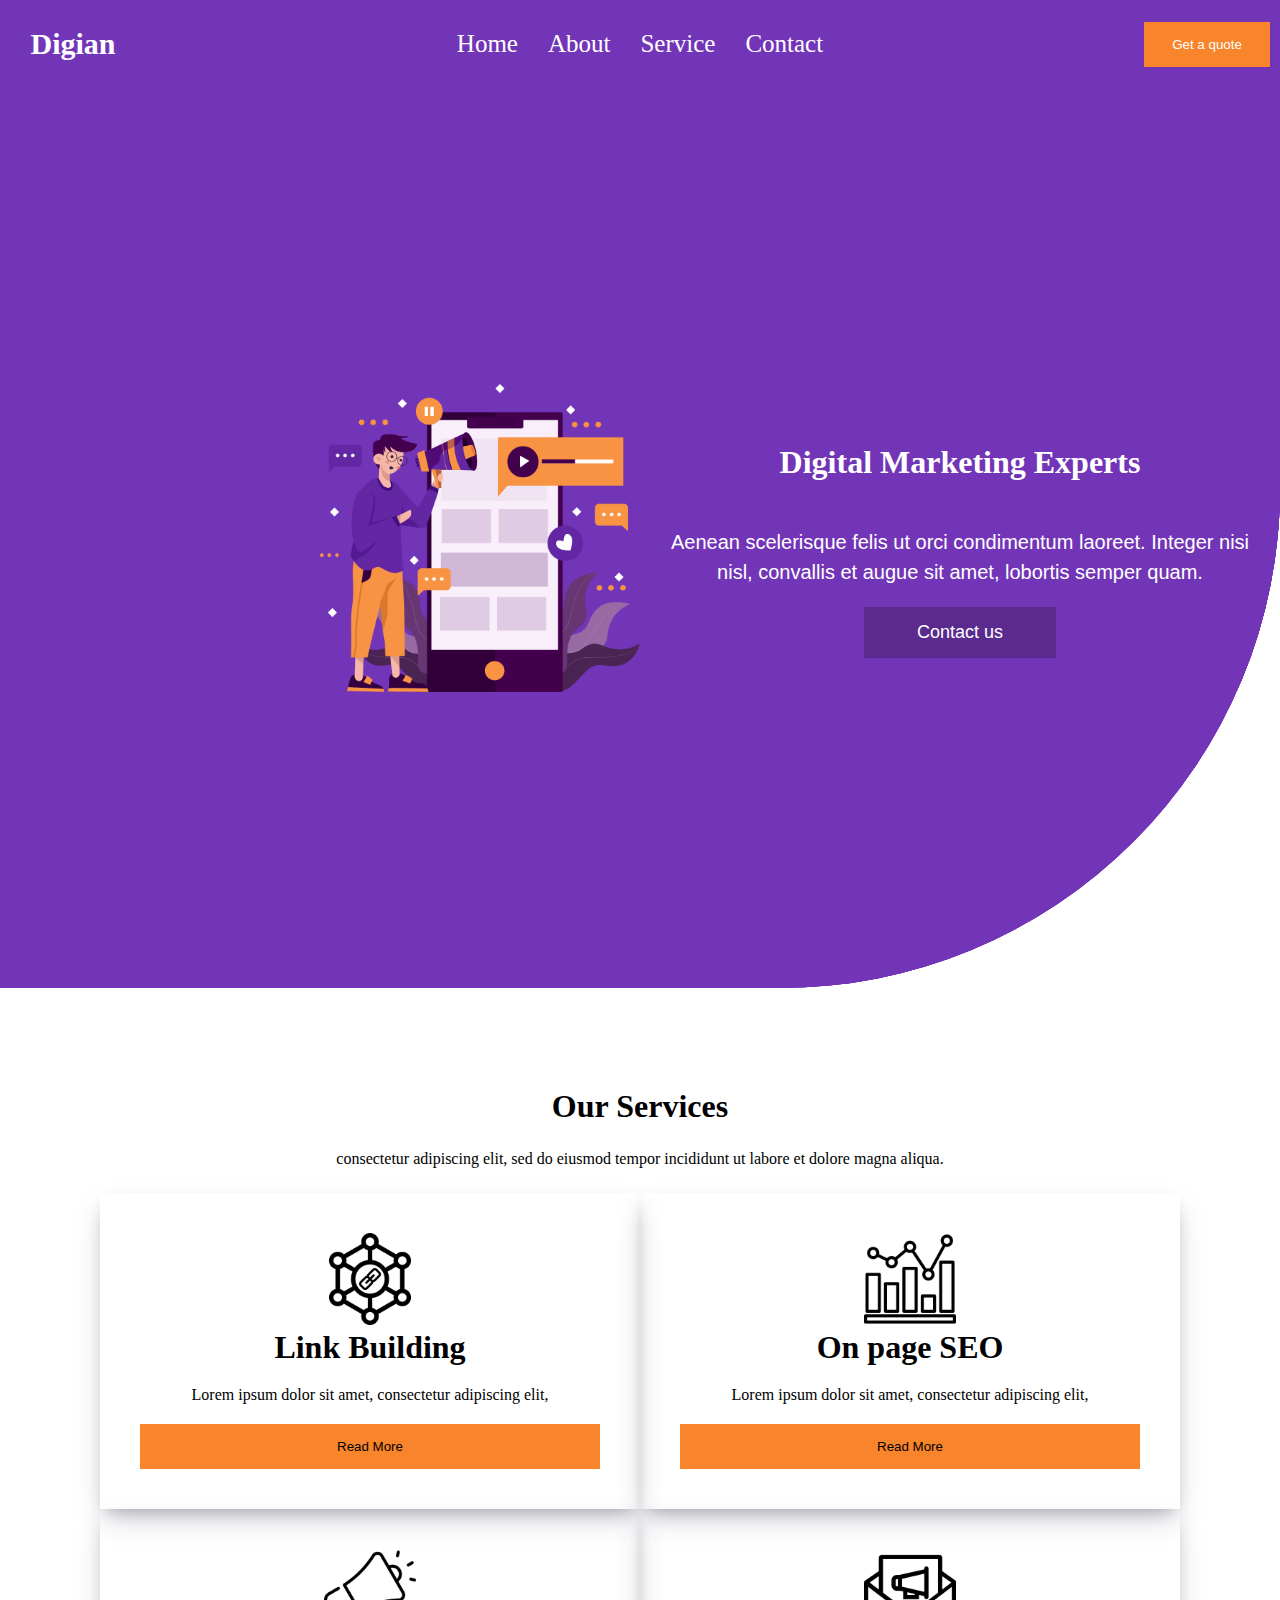
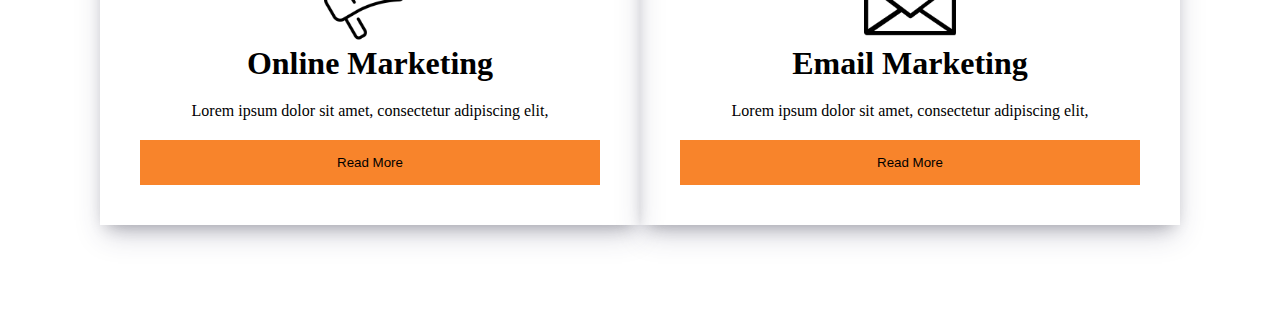
<file: Digian/index.html>
<!DOCTYPE html>
<html lang="en">
    <head>
        <meta charset="UTF-8">
        <meta name="viewport" content="width=device-width, initial-scale=1.0">
        <link rel="stylesheet" href="style.css">
        <title>Digian</title>
    </head>
    <body>
        <header>
            <nav>
                <div class="logo">
                    <span>Digian</span>
                </div>
                <div class="links">
                    <a href="#">Home</a>
                    <a href="#">About</a>
                    <a href="#">Service</a>
                    <a href="#">Contact</a>
                </div>
                <div class="right-link">
                    <button><a href="#">Get a quote</a></button>
                </div>
            </nav>
        </header>
        <div class="slider">
            <div class="slide">
                <div class="inside-slider">
                    <div class="pic">
                        <img src="images/slider-img.png" alt="image">
                    </div>
                    <div class="info">
                        <div class="inside-info">
                            <div class="header">
                                <h1>Digital Marketing Experts</h1>
                            </div>
                            <div class="paragraph">
                                <p>Aenean scelerisque felis ut orci condimentum
                                    laoreet. Integer nisi nisl, convallis et
                                    augue
                                    sit amet, lobortis semper quam.
                                </p>
                            </div>
                            <div class="button2">
                                <button><a href="#">Contact us</a></button>
                            </div>
                        </div>
                    </div>
                </div>
            </div>
            <div class="slide">
                <div class="inside-slider">
                    <div class="pic">
                        <img src="images/slider-img.png" alt="image">
                    </div>
                    <div class="info">
                        <div class="inside-info">
                            <div class="header">
                                <h1>Digital Marketing Experts</h1>
                            </div>
                            <div class="paragraph">
                                <p>Aenean scelerisque felis ut orci condimentum
                                    laoreet. Integer nisi nisl, convallis et
                                    augue
                                    sit amet, lobortis semper quam.
                                </p>
                            </div>
                            <div class="button2">
                                <button><a href="#">Contact us</a></button>
                            </div>
                        </div>
                    </div>
                </div>
            </div>
            <div class="slide">
                <div class="inside-slider">
                    <div class="pic">
                        <img src="images/slider-img.png" alt="image">
                    </div>
                    <div class="info">
                        <div class="inside-info">
                            <div class="header">
                                <h1>Digital Marketing Experts</h1>
                            </div>
                            <div class="paragraph">
                                <p>Aenean scelerisque felis ut orci condimentum
                                    laoreet. Integer nisi nisl, convallis et
                                    augue
                                    sit amet, lobortis semper quam.
                                </p>
                            </div>
                            <div class="button2">
                                <button><a href="#">Contact us</a></button>
                            </div>
                        </div>
                    </div>
                </div>
            </div>
        </div>
        <div class="container2">
            <div class="content2">
                <div class="title2">
                    <h1>Our Services</h1>
                    <p>consectetur adipiscing elit, sed do eiusmod tempor
                        incididunt ut labore et dolore magna aliqua.
                    </p>
                </div>
                <div class="types-of-services">
                    <div>
                        <img src="images/s1.png" alt="png">
                        <h1>Link Building</h1>
                        <p>Lorem ipsum dolor sit amet, consectetur adipiscing
                            elit,</p>
                        <div class="buttons">
                            <button>Read More <span><i class="fa fa-long-arrow-right" aria-hidden="true"></i>
                            </span></button>
                        </div>
                    </div>
                    <div>
                        <img src="images/s2.png" alt="png">
                        <h1>On page SEO</h1>
                        <p>Lorem ipsum dolor sit amet, consectetur adipiscing
                            elit,
                        </p>
                        <div class="buttons">
                            <button>Read More <span><i class="fa fa-long-arrow-right" aria-hidden="true"></i>
                            </span></button>
                        </div>
                    </div>
                    <div>
                        <img src="images/s3.png" alt="png">
                        <h1>Online Marketing
                        </h1>
                        <p>Lorem ipsum dolor sit amet, consectetur adipiscing elit,
                        </p>
                        <div class="buttons">
                            <button>Read More <span><i class="fa fa-long-arrow-right" aria-hidden="true"></i>
                            </span></button>
                        </div>
                    </div>
                    <div>
                        <img src="images/s4.png" alt="png">
                        <h1>Email Marketing
                        </h1>
                        <p>Lorem ipsum dolor sit amet, consectetur adipiscing elit,</p>
                        <div class="buttons">
                            <button>Read More <span><i class="fa fa-long-arrow-right" aria-hidden="true"></i>
                            </span></button>
                        </div>
                    </div>
                </div>
            </div>
        </div>
    </body>
</html>
</file>
<file: Digian/style.css>
* {
    padding: 0;
    margin: 0;
    box-sizing: border-box;

}

body {
    height: 100vh;
    width: 100%;
}

header {
    width: 100%;
    height: auto;
    background-color: #7335b7;
}

nav {
    display: flex;
    justify-content: space-between;
    align-items: center;
    flex-direction: row;
    text-align: center;
    font-size: 25px;
    position: relative;
    overflow: hidden;
    padding: 10px;
}

.logo {
    width: 10%;
}

.logo span {
    width: 20%;
    height: 10%;
    font-size: 30px;
    font-weight: bold;
    object-fit: contain;
    color: white;
    position: relative;
}

.links {
    padding: 5px;
    display: flex;
    align-items: center;
    flex-wrap: wrap;
    justify-content: space-around;
}

.links a {
    text-align: center;
    position: relative;
    text-decoration: none;
    color: white;
    flex-wrap: wrap;
    padding: 15px;
    transition: transform 1s ease-in-out;
}

.links>a:hover {
    background-color: white;
    color: black;
    transition: all .5s ease-in-out;
}

.right-link {
    width: 10%;
    height: auto;
}

button {
    display: inline-block;
    height: auto;
    padding: 15px;
    width: 100%;
    cursor: pointer;
    outline: none;
    border: none;
    background-color: #f8842b;
    transition: all 0.3s;
}

button>a {
    color: white;
    text-decoration: none;
    width: 50%;
}

button:hover {
    transform: translateY(-5px);
}

@media screen and (max-width: 600px) {
    nav {
        display: block;
    }
    .logo, .links, .right-link {
        width: 100%;
        line-height: 40px;
    }
    .right-link > button {
        width: 50%;
    } 
}

.slider {
    width: 100%;
    height: 100%;
    overflow: hidden;
    position: relative;
    background-color: #7335b7;
    border-radius: 0 0 500px 0 ;

}

.slide {
    width: 100%;
    height: 100%;
    position: absolute;
    top: 0;
    left: 0;
    animation: slide 9s infinite;
    background-color: #7335b7;
    display: flex;
    flex-wrap: wrap;
    justify-content: center;
    align-items: center;

}

.inside-slider {
    background-color: #7335b7;
    color: white;
    display: flex;
    flex-wrap: wrap;
    justify-content: center;
    align-items: center;
    line-height: 30px;
}

.slide:nth-child(1) {
    animation-delay: 0s;
}

.slide:nth-child(2) {
    animation-delay: 3s;
}

.slide:nth-child(3) {
    animation-delay: 6s;
}

@keyframes slide {
    0% {
        opacity: 1;
        transform: translateX(0%);
    }

    33.33% {
        opacity: 0;
        transform: translateX(-100%);
    }

    66.66% {
        opacity: 0;
        transform: translateX(100%);
    }

    100% {
        opacity: 1;
        transform: translateX(0%);
    }
}

.pic {
    width: 50%;
    height: 50%;
    float: left;
}

.pic img {
    width: 50%;
    float: right;
}

.info {
    width: 50%;
    height: 100%;
    display: flex;
    justify-content: center;
    align-items: center;
}

.info .inside-info {
    float: right;
    width: 100%;
    color: white;
}
.info .inside-info > .header {
    text-align: center;
    padding: 30px;
}

.info .inside-info > .header h1 {
    column-span: all;
    display: block;
}

.info .inside-info > .paragraph {
    text-align: center;
    padding: 20px;
    font-size: 20px;
    columns: 200px 1;
    column-gap: 30px;
    color: white;

}

.info .inside-info > .paragraph p {
    font-family: sans-serif;
}

.info .inside-info > .button2 {
    width: 100%;
    display: flex;
    justify-content: center;
    align-items: center;
    transition: all .5s ease-in-out;
}

.info .inside-info > .button2 button {
    width: 30%;
    font-size: large;
    background-color: #5A2a8f;
}

.info .inside-info > .button2 button:hover {
    transform: translateY(-5px);
}

.container2 {
    width: 100%;
    height: auto;
    padding: 100px;
}

.content2 {
    display: flex;
    flex-wrap: wrap;
    justify-content: space-between;
    align-items: center;
}

.title2 {
    width: 100%;
    text-align: center;
}

.title2 > h1 {
    column-span: all;
    display: block;
}

.title2 > p {
    columns: 200px 1;
    column-gap: 23px;
    padding: 25px;
}

.types-of-services {
    display: grid;
    grid-template-columns: auto auto;
    justify-content: center;
    align-items: center;
    height: auto;
    width: 100%;
    position: relative;
}

.types-of-services > div {
    text-align: center;
    position: relative;
    width: 100%;
    margin-left: auto;
    margin-right: auto;
    padding: 40px;
    box-shadow: rgba(50, 50, 93, 0.25) 0px 13px 27px -5px, rgba(0, 0, 0, 0.3) 0px 8px 16px -8px;
}

.types-of-services div > img {
    width: 20%;
}

.types-of-services div > h1 {
    column-span: all;
    display: block;
    word-break: break-all;
}

.types-of-services div > p {
    columns: 200px 1;
    column-gap: 25px;
    padding: 20px;
}


@media screen and (max-width: 600px) {
    .title2 {
        display: block;
        text-align: center;
        border: 1px solid black;
        width: 100%;
    }

    .container2 {
        display: block;
        width: 100%;
    }
    .content2 {
        display: block;
        width: 100%;
    }

    .types-of-services  { 
        display: block;
        width: 100%;
    }

}
</file>
